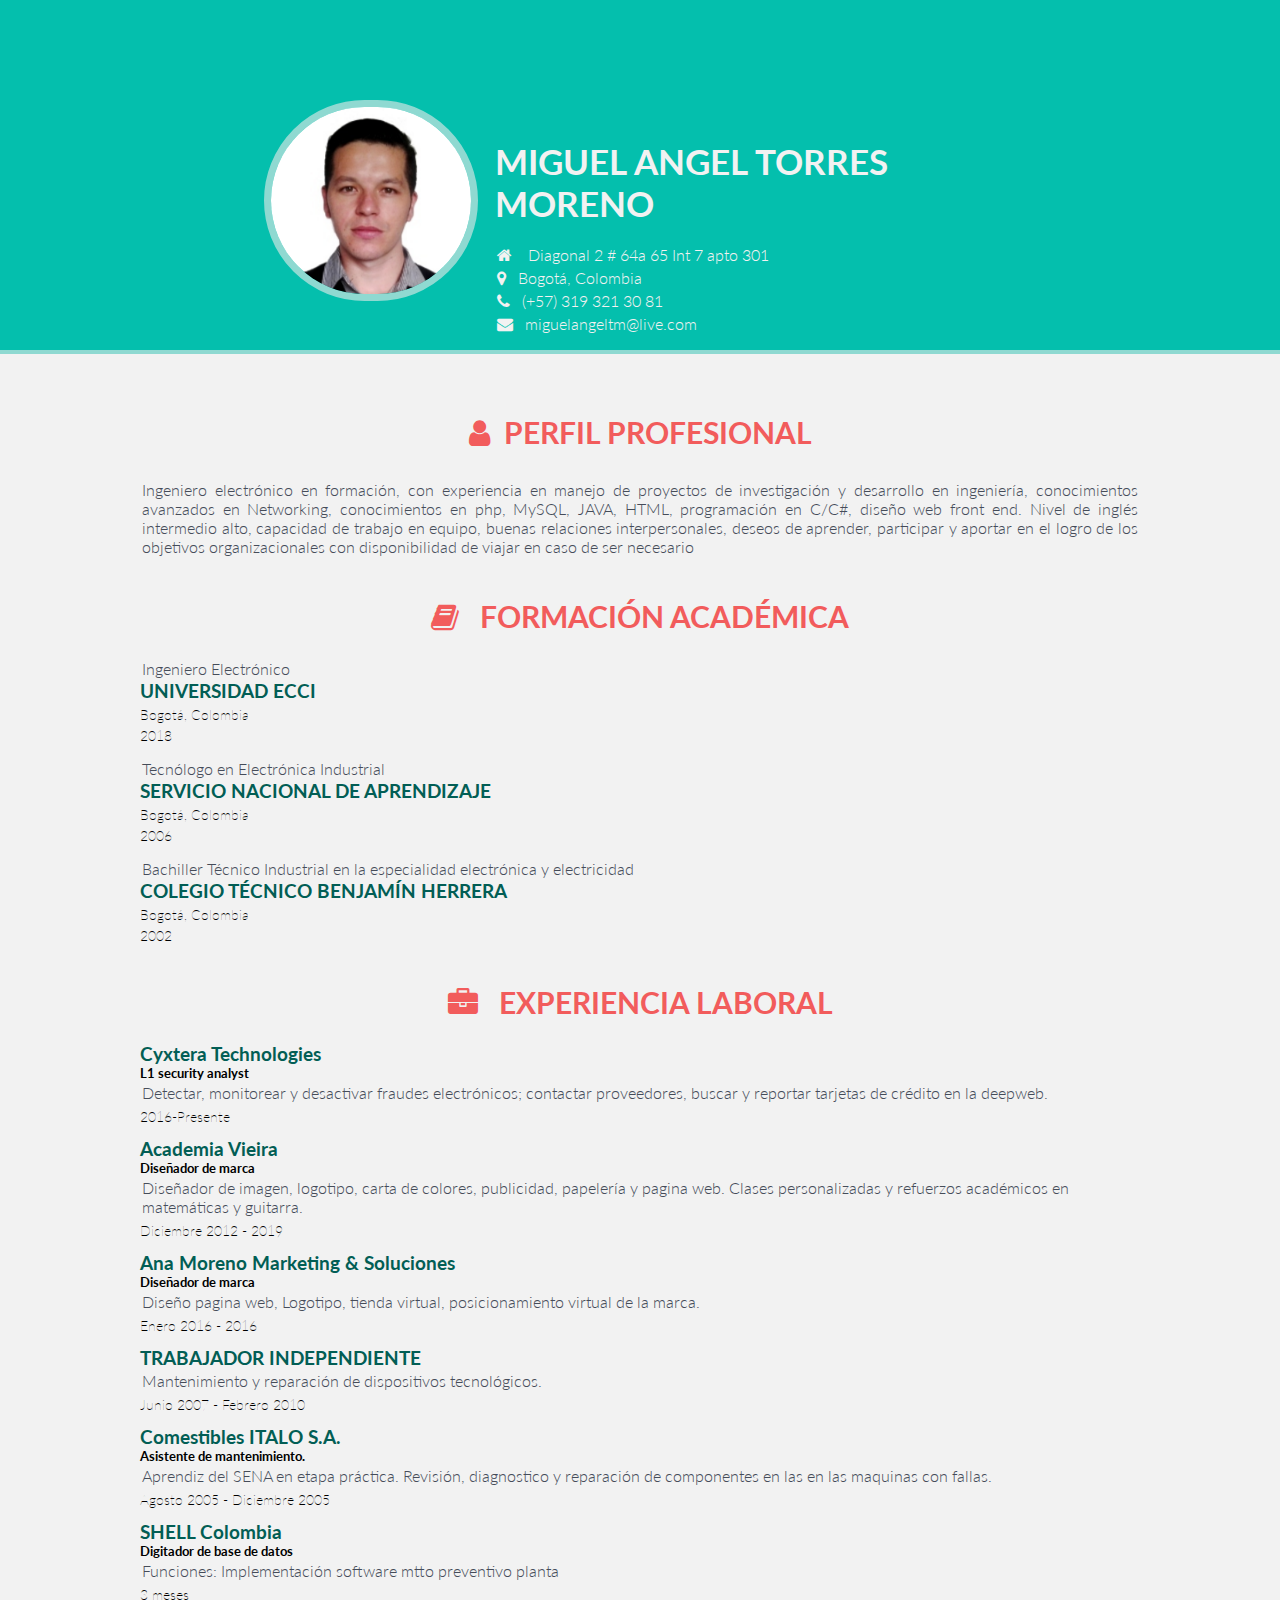
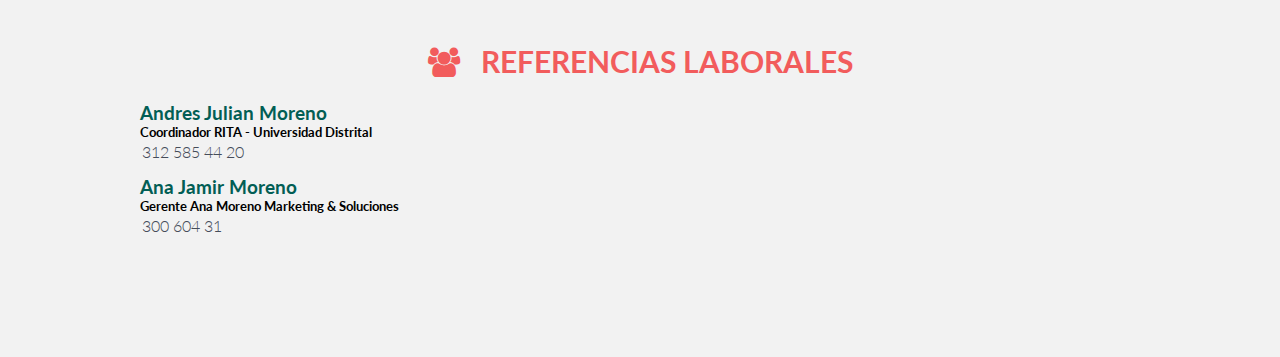
<file: index.html>
<!DOCTYPE html>
<html lang="en">
<head>
    <meta charset="UTF-8">
    <meta name="viewport" content="width=device-width, initial-scale=1.0">
    <meta http-equiv="X-UA-Compatible" content="ie=edge">
    <title>Curriculum Vitae</title>
   <link rel="stylesheet" href="css/estilos.css"> 
    <link rel="stylesheet" href="css\font-awesome-4.7.0\css\font-awesome.css">
    <link href="https://fonts.googleapis.com/css?family=Lato&display=swap" rel="stylesheet">

</head>
<body>
<header>
<div align=center class="marcofoto"><img src="./mat.PNG" class="foto"></div>

<div align=left class="bcard">
<h1>MIGUEL ANGEL TORRES MORENO</h1>
<br>
<h4><i class="fa fa-home"> </i> &nbsp;&nbsp; Diagonal 2 # 64a 65 Int 7 apto 301</h4>
<h4><i class="fa fa-map-marker"></i>&nbsp;&nbsp; Bogotá, Colombia</h4>
<h4><i class="fa fa-phone"></i>&nbsp;&nbsp; (+57) 319 321 30 81</h4>
<h4><i class="fa fa-envelope"></i>&nbsp;&nbsp; miguelangeltm@live.com</h4>
</div>



</header>

<div class="perfil"><h2 align=center><i class="fa fa-user"> </i>&nbsp;&nbsp;PERFIL PROFESIONAL  </h2>

    <h4 align="justify">Ingeniero electrónico en formación, con experiencia en manejo de proyectos de
        investigación y desarrollo en ingeniería, conocimientos avanzados en Networking,
        conocimientos en php, MySQL, JAVA, HTML, programación en C/C#, diseño web
        front end. Nivel de inglés intermedio alto, capacidad de trabajo en equipo, buenas
        relaciones interpersonales, deseos de aprender, participar y aportar en el logro de
        los objetivos organizacionales con disponibilidad de viajar en caso de ser
        necesario</h4>
</div>

<div class="formacion"><h2 align=center><i class="fa fa-book"> </i> &nbsp;&nbsp;FORMACIÓN ACADÉMICA </h2>

    <div class="modulos">
        <h4>Ingeniero Electrónico</h4>
        <h3> UNIVERSIDAD ECCI</h3>
        <p> Bogotá, Colombia</p>
        <p>2018</p>
    </div>
    <div class="modulos">
        <h4>Tecnólogo en Electrónica Industrial</h4>
        <h3>SERVICIO NACIONAL DE APRENDIZAJE</h3>
           <p> Bogotá, Colombia</p>
           <p>2006</p>
    </div>
    <div class="modulos">
        <h4> Bachiller Técnico Industrial en la especialidad electrónica y electricidad</h4>
        <h3>COLEGIO TÉCNICO BENJAMÍN HERRERA</h3>
         <p> Bogotá, Colombia</p>
          <p>2002 </p>
    </div>
</div>

<div class="experiencia"><h2 align=center><i class="fa fa-briefcase"> </i> &nbsp;&nbsp;EXPERIENCIA LABORAL</h2>
    <div class="modulos">
        <h3> Cyxtera Technologies</h3>
        <h5> L1 security analyst</h5>
        <h4>Detectar, monitorear y desactivar fraudes electrónicos; contactar proveedores, buscar y reportar tarjetas de crédito en la deepweb.</h4>
        <p>2016-Presente</p>
    </div>
    <div class="modulos">
        <h3>Academia Vieira</h3>
        <h5>Diseñador de marca</h5>
        <h4>Diseñador de imagen, logotipo, carta de colores, publicidad, papelería y pagina web. Clases personalizadas y refuerzos académicos en matemáticas y guitarra.</h4>
        <p>Diciembre 2012 - 2019</p>
    </div>
    <div class="modulos">
        <h3> Ana Moreno Marketing & Soluciones</h3>
        <h5>Diseñador de marca</h5>
        <h4>Diseño pagina web, Logotipo, tienda virtual, posicionamiento virtual de la marca.</h4>
        <p>Enero 2016 - 2016</p>

    </div>
    <div class="modulos">
        <h3>TRABAJADOR INDEPENDIENTE</h3>
        <h4>Mantenimiento y reparación de dispositivos tecnológicos.</h4>
        <p> Junio 2007 - Febrero 2010</p>
    </div>
    <div class="modulos">
        <h3> Comestibles ITALO S.A.</h3>
        <h5>Asistente de mantenimiento.</h5>
        <h4> Aprendiz del SENA en etapa práctica. Revisión, diagnostico y reparación de componentes en las en las maquinas con fallas.</h4>
        <p>Agosto 2005 - Diciembre 2005</p>
    </div>
    <div class="modulos">
        <h3>SHELL Colombia</h3>
        <h5>Digitador de base de datos</h5>
        <h4>Funciones: Implementación software mtto preventivo planta </h4>
        <p> 3 meses</p>
    </div>
</div>
<div class="referencias"><h2 align=center><i class="fa fa-users"> </i> &nbsp;&nbsp;REFERENCIAS LABORALES</h2>
    <div class="modulos">
        <h3> Andres Julian Moreno</h3>
        <h5>Coordinador RITA - Universidad Distrital</h5>
        <h4>312 585 44 20</h4>

    </div>
    <div class="modulos">
        <h3>Ana Jamir Moreno</h3>
        <h5>Gerente Ana Moreno Marketing & Soluciones</h5>
        <h4>300 604 31</h4>
   </div>
</div>
<div class="footer">

</div>
</body>
</html>
</file>
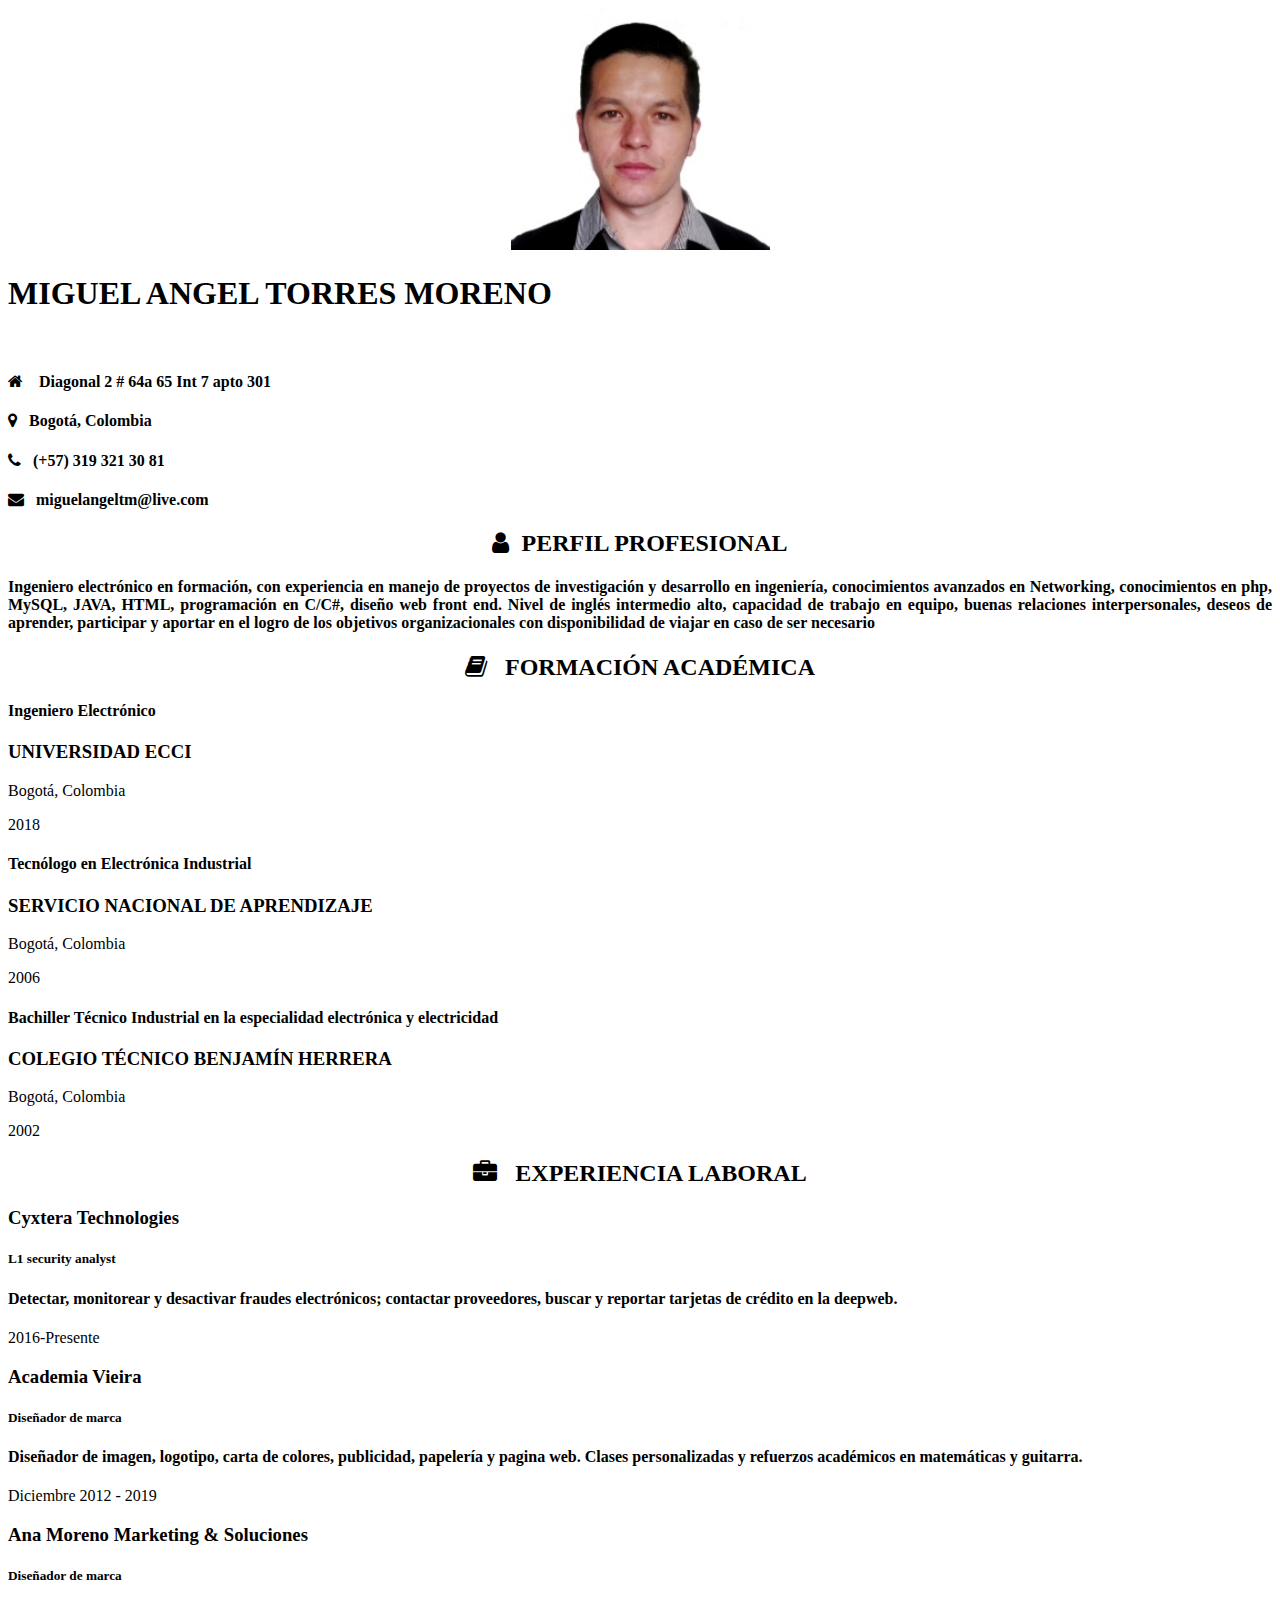
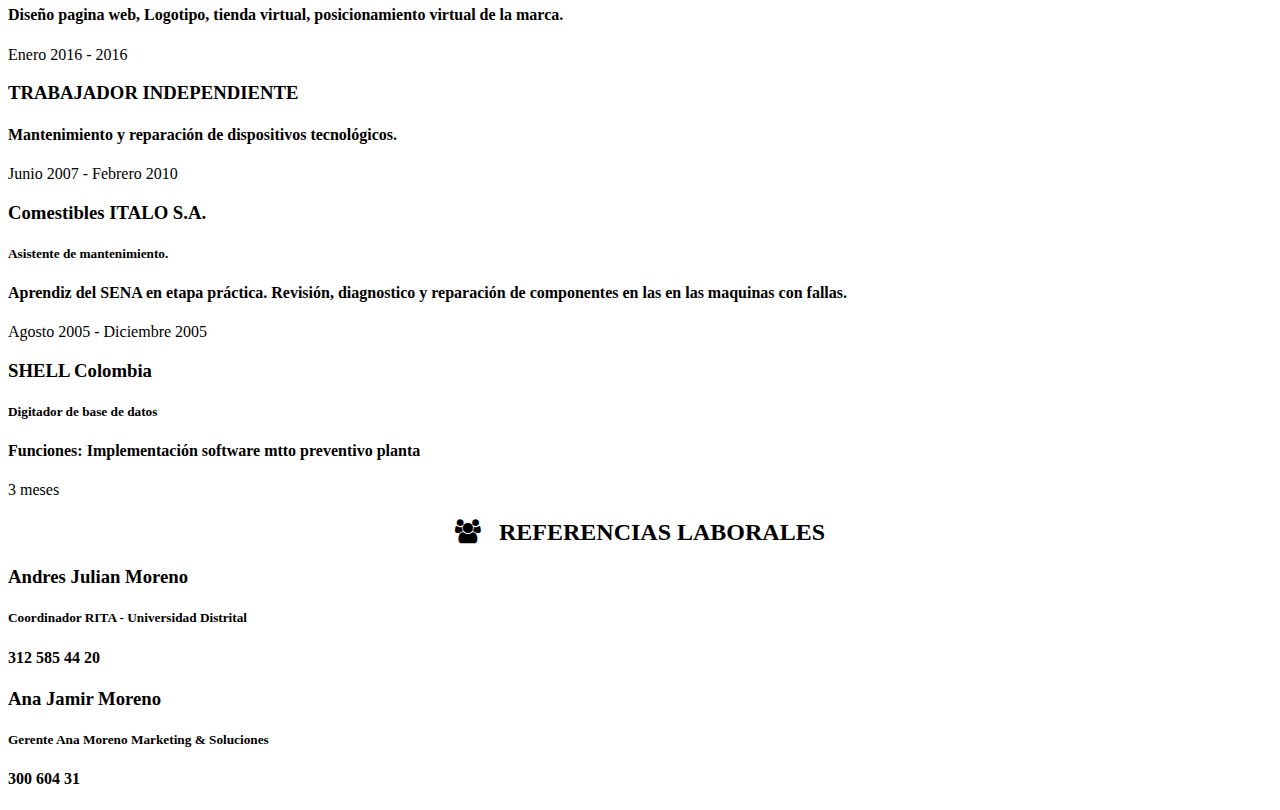
<file: ejemplo.html>
<!DOCTYPE html>
<html lang="en">
<head>
    <meta charset="UTF-8">
    <meta name="viewport" content="width=device-width, initial-scale=1.0">
    <meta http-equiv="X-UA-Compatible" content="ie=edge">
    <title>Curriculum Vitae</title>
   <!--<link rel="stylesheet" href="css/estilos.css">--> 
    <link rel="stylesheet" href="css\font-awesome-4.7.0\css\font-awesome.css">
    <link href="https://fonts.googleapis.com/css?family=Lato&display=swap" rel="stylesheet">

</head>
<body>
<header>
<div align=center class="marcofoto"><img src="./mat.PNG" class="foto"></div>

<div align=left class="bcard">
<h1>MIGUEL ANGEL TORRES MORENO</h1>
<br>
<h4><i class="fa fa-home"> </i> &nbsp;&nbsp; Diagonal 2 # 64a 65 Int 7 apto 301</h4>
<h4><i class="fa fa-map-marker"></i>&nbsp;&nbsp; Bogotá, Colombia</h4>
<h4><i class="fa fa-phone"></i>&nbsp;&nbsp; (+57) 319 321 30 81</h4>
<h4><i class="fa fa-envelope"></i>&nbsp;&nbsp; miguelangeltm@live.com</h4>
</div>



</header>

<div class="perfil"><h2 align=center><i class="fa fa-user"> </i>&nbsp;&nbsp;PERFIL PROFESIONAL  </h2>

    <h4 align="justify">Ingeniero electrónico en formación, con experiencia en manejo de proyectos de
        investigación y desarrollo en ingeniería, conocimientos avanzados en Networking,
        conocimientos en php, MySQL, JAVA, HTML, programación en C/C#, diseño web
        front end. Nivel de inglés intermedio alto, capacidad de trabajo en equipo, buenas
        relaciones interpersonales, deseos de aprender, participar y aportar en el logro de
        los objetivos organizacionales con disponibilidad de viajar en caso de ser
        necesario</h4>
</div>

<div class="formacion"><h2 align=center><i class="fa fa-book"> </i> &nbsp;&nbsp;FORMACIÓN ACADÉMICA </h2>

    <div class="modulos">
        <h4>Ingeniero Electrónico</h4>
        <h3> UNIVERSIDAD ECCI</h3>
        <p> Bogotá, Colombia</p>
        <p>2018</p>
    </div>
    <div class="modulos">
        <h4>Tecnólogo en Electrónica Industrial</h4>
        <h3>SERVICIO NACIONAL DE APRENDIZAJE</h3>
           <p> Bogotá, Colombia</p>
           <p>2006</p>
    </div>
    <div class="modulos">
        <h4> Bachiller Técnico Industrial en la especialidad electrónica y electricidad</h4>
        <h3>COLEGIO TÉCNICO BENJAMÍN HERRERA</h3>
         <p> Bogotá, Colombia</p>
          <p>2002 </p>
    </div>
</div>

<div class="experiencia"><h2 align=center><i class="fa fa-briefcase"> </i> &nbsp;&nbsp;EXPERIENCIA LABORAL</h2>
    <div class="modulos">
        <h3> Cyxtera Technologies</h3>
        <h5> L1 security analyst</h5>
        <h4>Detectar, monitorear y desactivar fraudes electrónicos; contactar proveedores, buscar y reportar tarjetas de crédito en la deepweb.</h4>
        <p>2016-Presente</p>
    </div>
    <div class="modulos">
        <h3>Academia Vieira</h3>
        <h5>Diseñador de marca</h5>
        <h4>Diseñador de imagen, logotipo, carta de colores, publicidad, papelería y pagina web. Clases personalizadas y refuerzos académicos en matemáticas y guitarra.</h4>
        <p>Diciembre 2012 - 2019</p>
    </div>
    <div class="modulos">
        <h3> Ana Moreno Marketing & Soluciones</h3>
        <h5>Diseñador de marca</h5>
        <h4>Diseño pagina web, Logotipo, tienda virtual, posicionamiento virtual de la marca.</h4>
        <p>Enero 2016 - 2016</p>

    </div>
    <div class="modulos">
        <h3>TRABAJADOR INDEPENDIENTE</h3>
        <h4>Mantenimiento y reparación de dispositivos tecnológicos.</h4>
        <p> Junio 2007 - Febrero 2010</p>
    </div>
    <div class="modulos">
        <h3> Comestibles ITALO S.A.</h3>
        <h5>Asistente de mantenimiento.</h5>
        <h4> Aprendiz del SENA en etapa práctica. Revisión, diagnostico y reparación de componentes en las en las maquinas con fallas.</h4>
        <p>Agosto 2005 - Diciembre 2005</p>
    </div>
    <div class="modulos">
        <h3>SHELL Colombia</h3>
        <h5>Digitador de base de datos</h5>
        <h4>Funciones: Implementación software mtto preventivo planta </h4>
        <p> 3 meses</p>
    </div>
</div>
<div class="referencias"><h2 align=center><i class="fa fa-users"> </i> &nbsp;&nbsp;REFERENCIAS LABORALES</h2>
    <div class="modulos">
        <h3> Andres Julian Moreno</h3>
        <h5>Coordinador RITA - Universidad Distrital</h5>
        <h4>312 585 44 20</h4>

    </div>
    <div class="modulos">
        <h3>Ana Jamir Moreno</h3>
        <h5>Gerente Ana Moreno Marketing & Soluciones</h5>
        <h4>300 604 31</h4>
   </div>
</div>
<div class="footer">

</div>
</body>
</html>
</file>
<file: css/estilos.css>
*{
	font-family: 'Lato', sans-serif;
	padding: 0;
	margin: 0;
	
}

/* Colores HEX

#F2F2F2  Blanco hueso
#F25C5C  Naranja
#8FD9D1  Verde Claro
#04BFAD  Verde Oscuro
#454C59  Gris

*/

body{
	background-color:#F2F2F2 ;
}

header{
 	background-color: #04BFAD;
 	padding-bottom: 60 px;
 	margin-bottom: 20px;
 	height: 300px;
 	padding-left: 200px;
	 padding-top: 50px;
	 border-bottom: 4px solid #8FD9D1;

}

header .bcard{

	color:#F2F2F2 ;
	position: relative;
	width: 50%;
	padding-left: 50px;
	padding-top: 10px;
	
}	

header .bcard h4{

	color:#F2F2F2 ;
}

header .marcofoto{
	margin-left: 64px;
	position: absolute;
	padding-top: 50px;
}

.bcard, .perfil, .formacion, .experiencia, .referencias, .footer {
	max-width: 1000px;
	margin:20px auto;
	padding-bottom: 20px;

}
.modulos{
	padding-top: 13px;
}

.perfil{
	margin-top: 60px;
}

.perfil h4{
	padding-top: 20px;
}

h1 {
	font-size: 35px;
	padding-top: 60px;
}

h2{
	font-size: 30px;	
	margin-bottom: 10px;
	color: #F25C5C;	
}

h3{
	color: #025E55;
}

h4{
	font-weight: 300;
	padding: 2px;
	color: #454C59;
}

.footer
{
	height: 40px;
}

.foto {
	border-radius:130px;
	width: 200px;
	width: 200px;
	border:7px solid #8FD9D1;
}

p {
	font-weight: lighter;
	font-size: 14px;
	margin-top: 4px;
}
</file>
